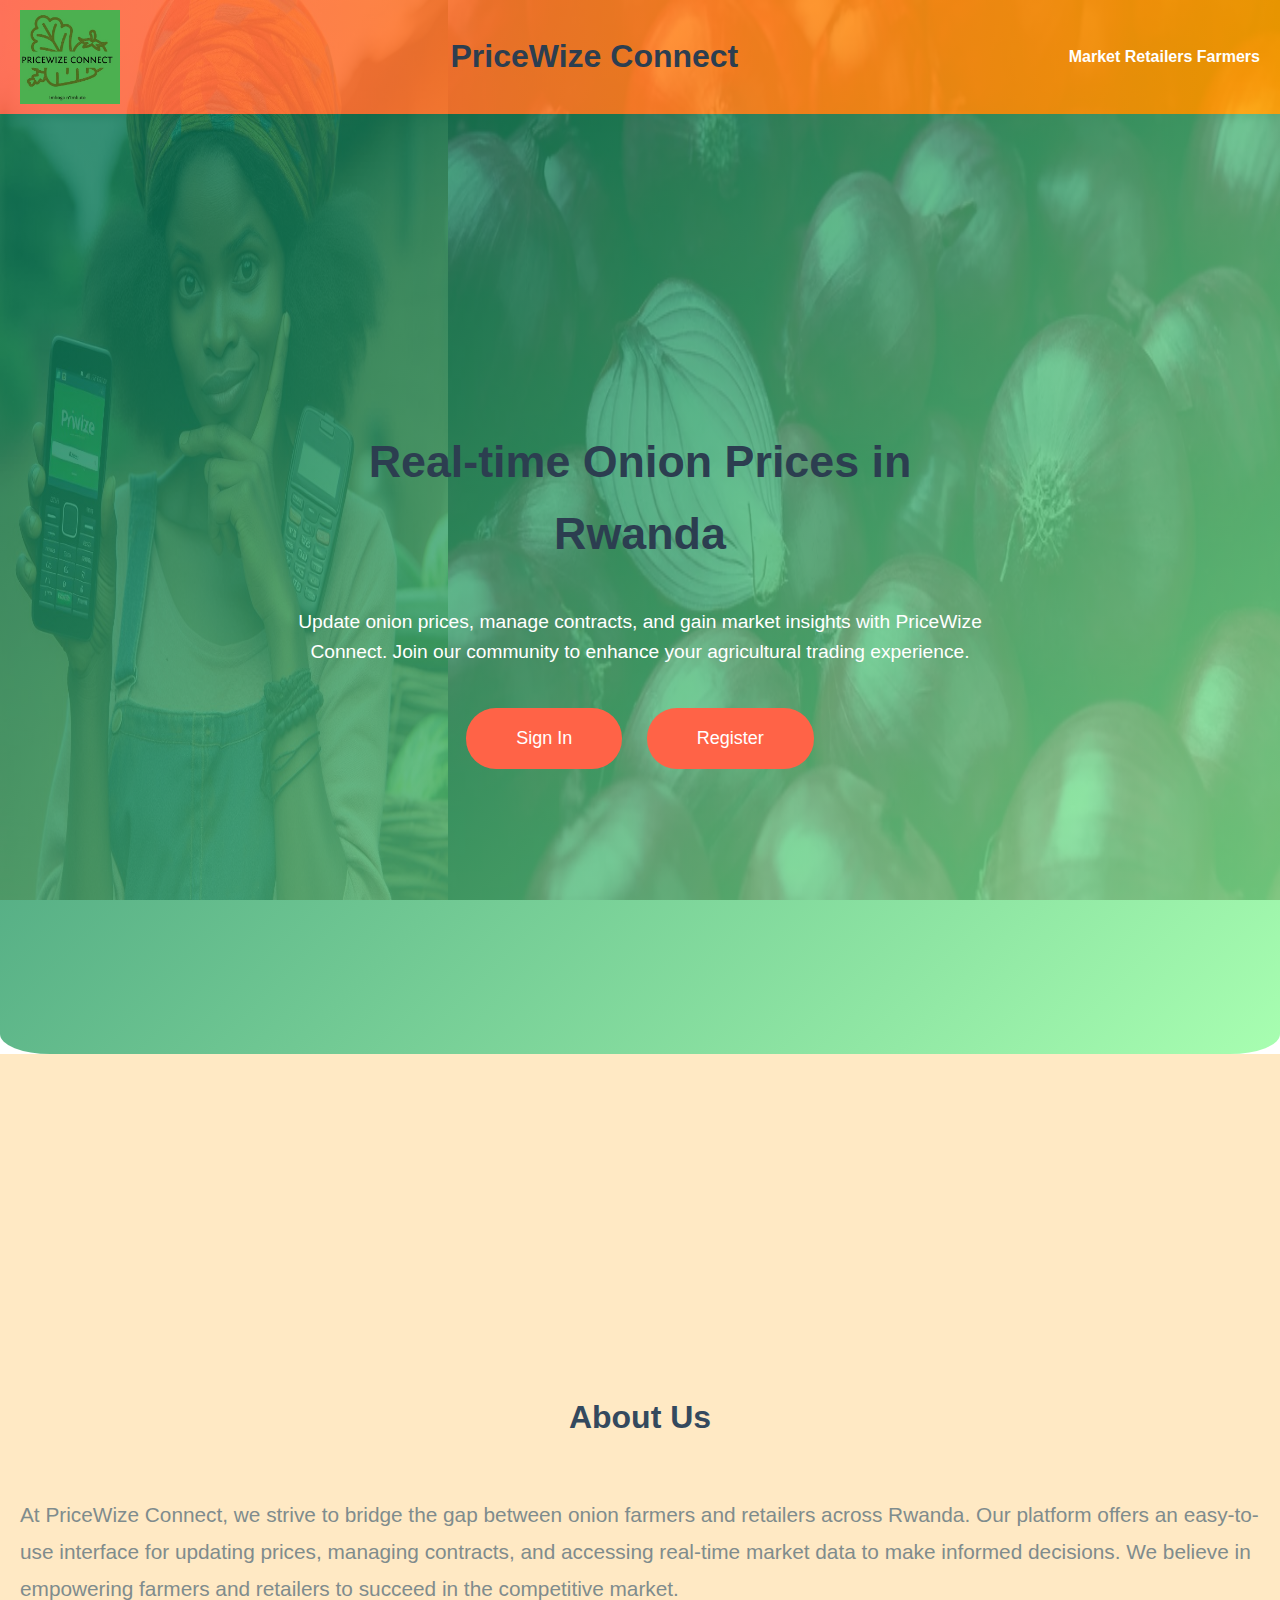
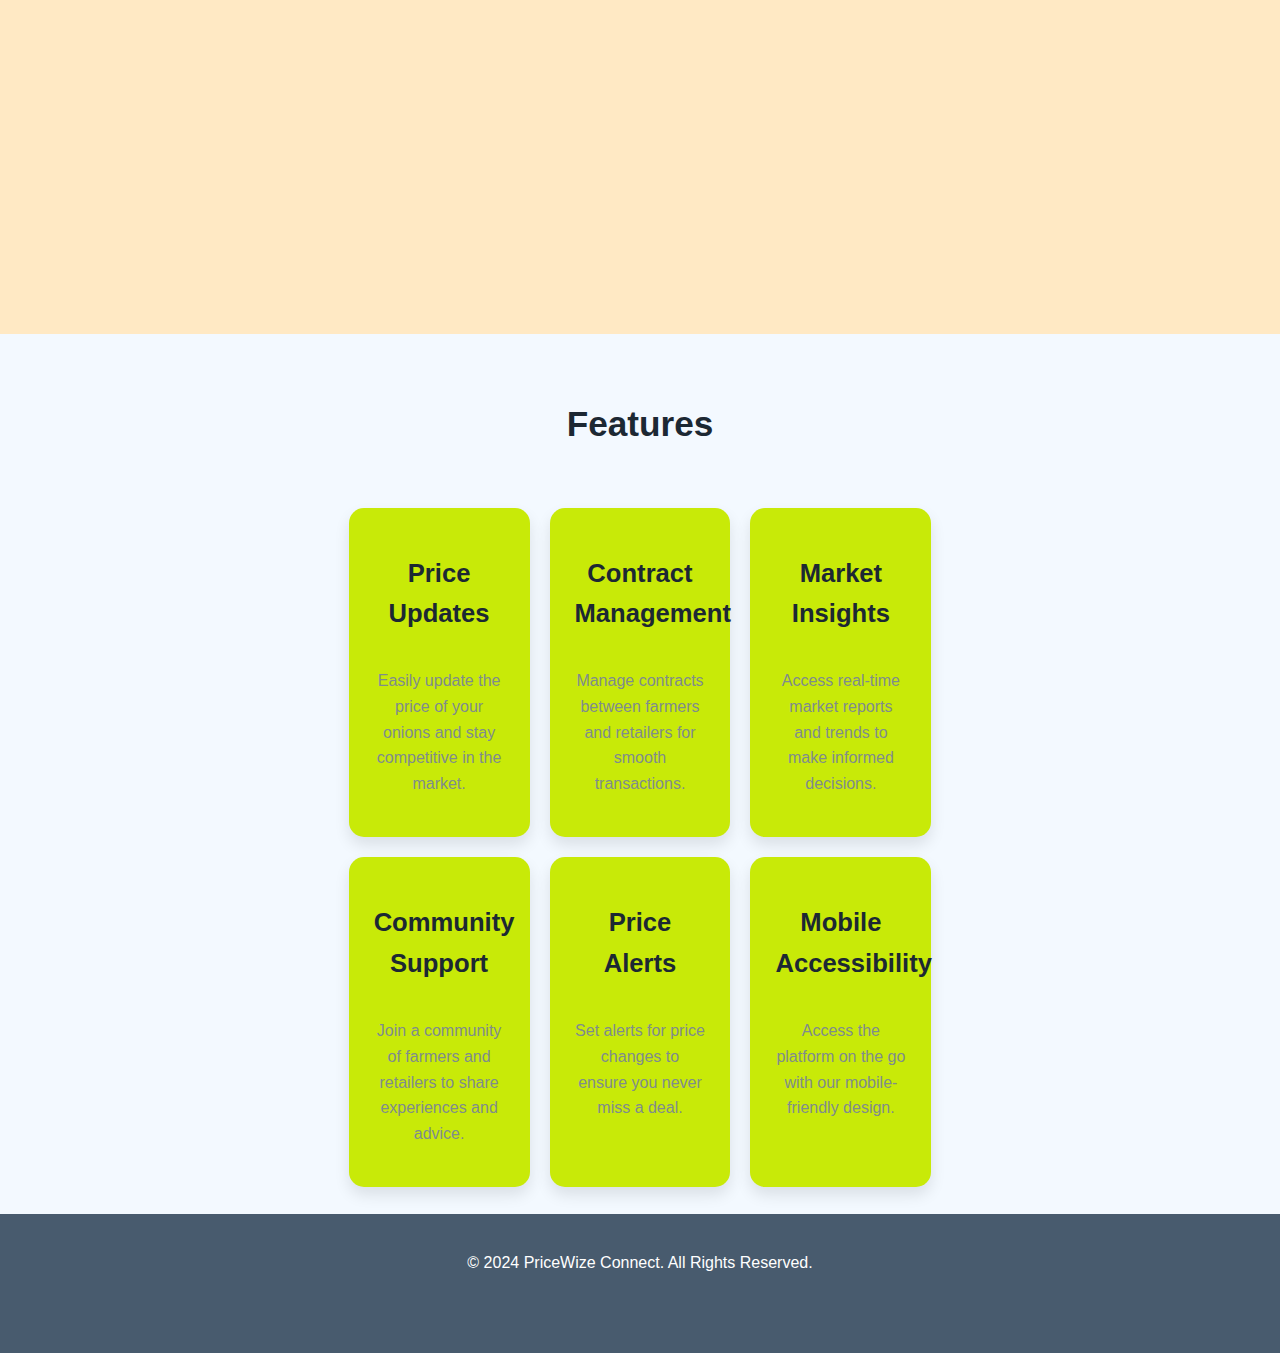
<file: index.html>
<!DOCTYPE html>
<html lang="en">
  <head>
    <meta charset="UTF-8" />
    <meta name="viewport" content="width=device-width, initial-scale=1.0" />
    <title>Onion Market Platform - PriceWize Connect</title>
    <link rel="stylesheet" href="css/index.css" />
  </head>
  <body>
    <!-- Header Section -->
    <header>
      <div class="header-content">
        <img src="logo.jpg" alt="PriceWize Connect Logo" class="logo" />
        <h1>PriceWize Connect</h1>
        <nav>
          <a href="market-intelligence.html">Market</a>
          <a href="retailer-dashboard.html">Retailers</a>
          <a href="farmer-dashboard.html">Farmers</a>
        </nav>
      </div>
      <link
        rel="stylesheet"
        href="https://cdnjs.cloudflare.com/ajax/libs/font-awesome/5.15.4/css/all.min.css"
        integrity="sha384-DyZQ7pC4N4O8XHo2C96vT8nv6a1+W9qgtNnZP1mT2Hy2x2+dm1cxwrFxH3v6Tz4f"
        crossorigin="anonymous"
      />
    </header>

    <!-- Hero Section -->
    <section class="hero">
      <div class="hero-content">
        <h2>Real-time Onion Prices in Rwanda</h2>
        <p>
          Update onion prices, manage contracts, and gain market insights with
          PriceWize Connect. Join our community to enhance your agricultural
          trading experience.
        </p>

        <!-- Sign In and Register Buttons -->
        <div class="auth-buttons">
          <button id="signinButton">Sign In</button>
          <button id="registerButton">Register</button>
        </div>
      </div>
    </section>

    <!-- About Section -->
    <section class="about">
      <h3>About Us</h3>
      <p>
        At PriceWize Connect, we strive to bridge the gap between onion farmers
        and retailers across Rwanda. Our platform offers an easy-to-use
        interface for updating prices, managing contracts, and accessing
        real-time market data to make informed decisions. We believe in
        empowering farmers and retailers to succeed in the competitive market.
      </p>
    </section>

    <!-- Features Section -->
    <section class="features">
      <h3>Features</h3>
      <div class="feature-cards">
        <div class="feature-card">
          <i class="fas fa-tags"></i>
          <h4>Price Updates</h4>
          <p>
            Easily update the price of your onions and stay competitive in the
            market.
          </p>
        </div>
        <div class="feature-card">
          <i class="fas fa-file-contract"></i>
          <h4>Contract Management</h4>
          <p>
            Manage contracts between farmers and retailers for smooth
            transactions.
          </p>
        </div>
        <div class="feature-card">
          <i class="fas fa-chart-line"></i>
          <h4>Market Insights</h4>
          <p>
            Access real-time market reports and trends to make informed
            decisions.
          </p>
        </div>
        <div class="feature-card">
          <i class="fas fa-users"></i>
          <h4>Community Support</h4>
          <p>
            Join a community of farmers and retailers to share experiences and
            advice.
          </p>
        </div>
        <div class="feature-card">
          <i class="fas fa-bell"></i>
          <h4>Price Alerts</h4>
          <p>Set alerts for price changes to ensure you never miss a deal.</p>
        </div>
        <div class="feature-card">
          <i class="fas fa-mobile-alt"></i>
          <h4>Mobile Accessibility</h4>
          <p>Access the platform on the go with our mobile-friendly design.</p>
        </div>
      </div>
    </section>

    <!-- Hidden Form Container -->
    <div id="formContainer" class="form-container">
      <h3 id="formTitle">Form</h3>
      <form>
        <label for="email">Email:</label>
        <input
          type="email"
          id="email"
          name="email"
          placeholder="Enter your email"
          required
        />

        <label for="password">Password:</label>
        <input
          type="password"
          id="password"
          name="password"
          placeholder="Enter your password"
          required
        />

        <button type="submit" id="formSubmitButton">Submit</button>
        <button
          type="button"
          id="formCloseButton"
          style="background-color: #f44336; color: white"
        >
          Close
        </button>
      </form>
    </div>

    <!-- Footer Section -->
    <footer>
      <p>© 2024 PriceWize Connect. All Rights Reserved.</p>
      <div class="social-links">
        <a href="#"><i class="fab fa-facebook"></i></a>
        <a href="#"><i class="fab fa-twitter"></i></a>
        <a href="#"><i class="fab fa-instagram"></i></a>
      </div>
    </footer>

    <!-- JavaScript File -->
    <script src="javascript/index.js"></script>
  </body>
</html>
</file>
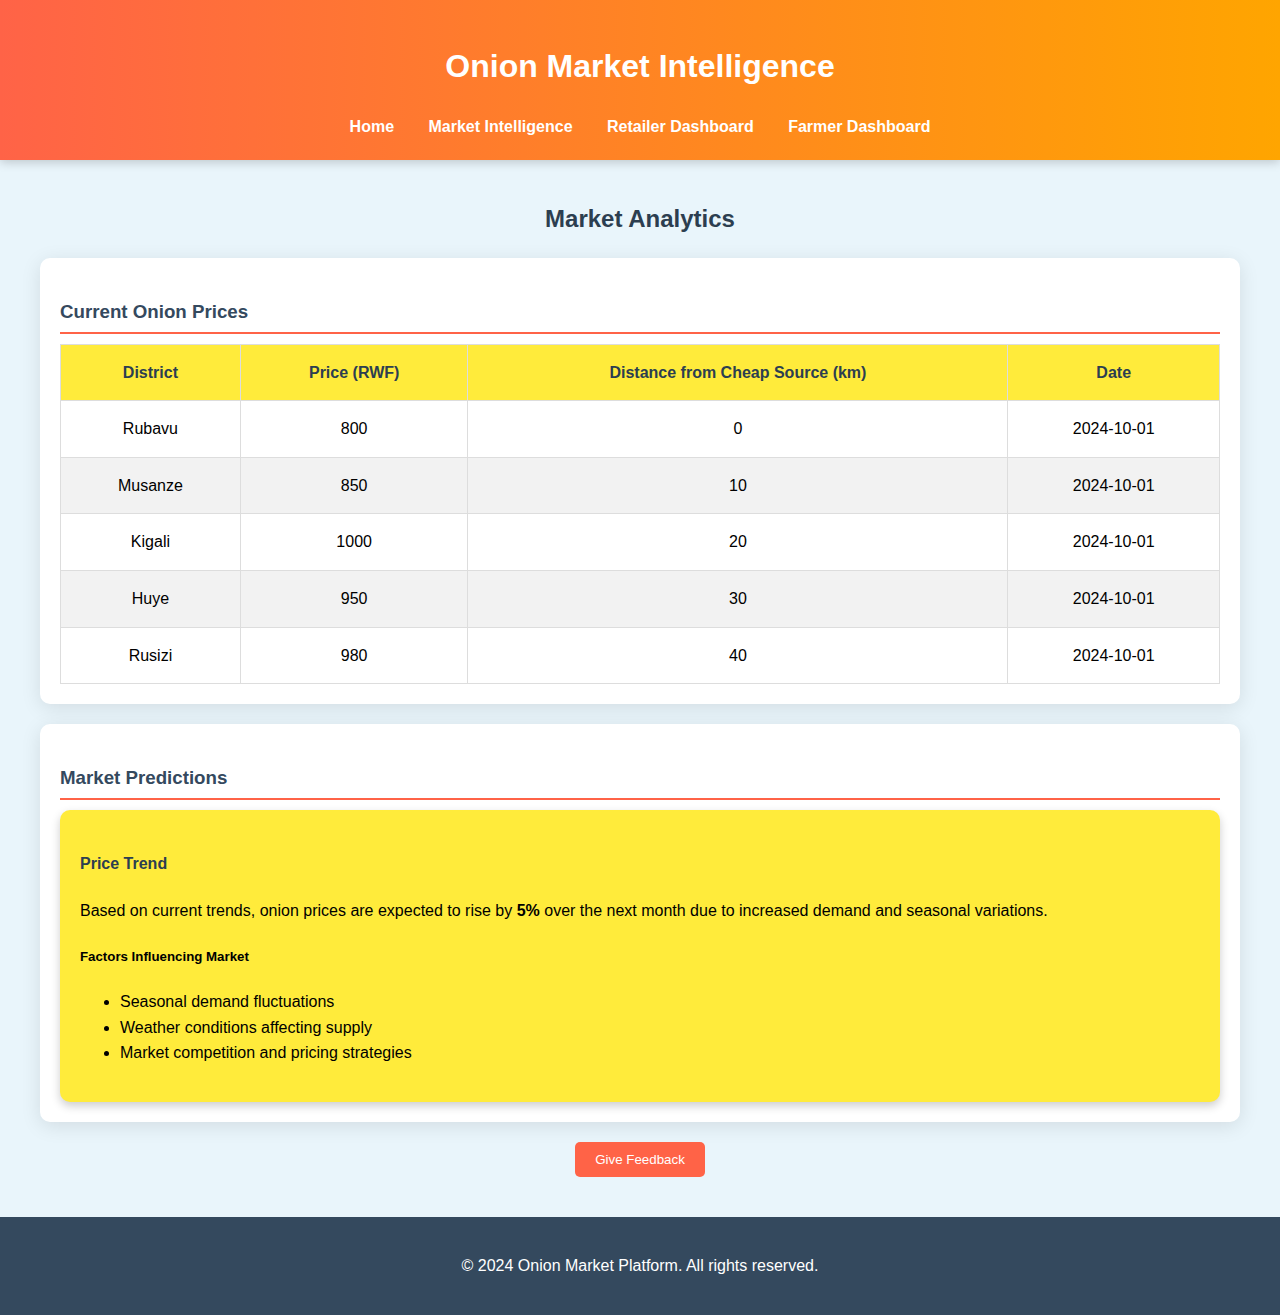
<file: market-intelligence.html>
<!DOCTYPE html>
<html lang="en">
  <head>
    <meta charset="UTF-8" />
    <meta name="viewport" content="width=device-width, initial-scale=1.0" />
    <title>Market Intelligence - Onion Market Platform</title>
    <link rel="stylesheet" href="css/market-intelligence.css" />
  </head>
  <body>
    <header>
      <h1>Onion Market Intelligence</h1>
      <nav>
        <a href="index.html">Home</a>
        <a href="market-intelligence.html">Market Intelligence</a>
        <a href="retailer-dashboard.html">Retailer Dashboard</a>
        <a href="farmer-dashboard.html">Farmer Dashboard</a>
      </nav>
    </header>
    <main>
      <h2>Market Analytics</h2>
      <section>
        <h3>Current Onion Prices</h3>
        <table>
          <thead>
            <tr>
              <th>District</th>
              <th>Price (RWF)</th>
              <th>Distance from Cheap Source (km)</th>
              <th>Date</th>
            </tr>
          </thead>
          <tbody>
            <tr>
              <td>Rubavu</td>
              <td>800</td>
              <td>0</td>
              <td>2024-10-01</td>
            </tr>
            <tr>
              <td>Musanze</td>
              <td>850</td>
              <td>10</td>
              <td>2024-10-01</td>
            </tr>
            <tr>
              <td>Kigali</td>
              <td>1000</td>
              <td>20</td>
              <td>2024-10-01</td>
            </tr>
            <tr>
              <td>Huye</td>
              <td>950</td>
              <td>30</td>
              <td>2024-10-01</td>
            </tr>
            <tr>
              <td>Rusizi</td>
              <td>980</td>
              <td>40</td>
              <td>2024-10-01</td>
            </tr>
          </tbody>
        </table>
      </section>
      <section class="prediction-section">
        <h3>Market Predictions</h3>
        <div class="prediction-card">
          <h4>Price Trend</h4>
          <p>
            Based on current trends, onion prices are expected to rise by
            <strong>5%</strong> over the next month due to increased demand and
            seasonal variations.
          </p>
          <h5>Factors Influencing Market</h5>
          <ul>
            <li>Seasonal demand fluctuations</li>
            <li>Weather conditions affecting supply</li>
            <li>Market competition and pricing strategies</li>
          </ul>
        </div>
      </section>
      <button id="feedback-button">Give Feedback</button>
      <section id="feedback-section" class="hidden">
        <h3>Feedback Form</h3>
        <form id="feedback-form">
          <label for="name">Name:</label>
          <input type="text" id="name" name="name" required />

          <label for="email">Email:</label>
          <input type="email" id="email" name="email" required />

          <label for="message">Message:</label>
          <textarea id="message" name="message" rows="4" required></textarea>

          <button type="submit">Submit Feedback</button>
        </form>
      </section>
    </main>
    <footer>
      <p>&copy; 2024 Onion Market Platform. All rights reserved.</p>
    </footer>
    <script src="javascript/"></script>
  </body>
</html>
</file>
<file: css/index.css>
/* General Styles */
/* General Styles */
body {
  font-family: "Poppins", sans-serif;
  line-height: 1.6;
  margin: 0;
  padding: 0;
  background: url("Umucuruzi.jpeg") no-repeat left center fixed,
    /* Left background image */ url("red-onions11.jpg") no-repeat right center
      fixed; /* Right background image */
  background-size: 35% 100%, 65% 100%; /* Ensuring both images take 50% of the screen width */
  color: #333;
  /* Prevent scrolling */
}

/* Other styles remain unchanged */

h1,
h2,
h3,
h4 {
  color: #2c3e50;
}

a {
  text-decoration: none;
  color: #ff6347;
}

a:hover {
  color: #ff4500;
}

/* Header Styles */
header {
  background: linear-gradient(
    90deg,
    rgba(255, 99, 71, 0.9),
    rgba(255, 165, 0, 0.9)
  ); /* Slightly transparent gradient */
  padding: 10px 20px; /* Reduced padding */
  color: white;
  box-shadow: 0 4px 8px rgba(0, 0, 0, 0.2);
}

.header-content {
  display: flex;
  align-items: center;
  justify-content: space-between;
}

.logo {
  width: 100px;
}

nav ul {
  list-style: none;
  display: flex;
  gap: 20px;
}

nav a {
  color: white;
  font-weight: bold;
}

nav a:hover {
  color: #ffeb3b; /* Yellow on hover */
}

/* Hero Section */
.hero {
  display: flex;
  flex-direction: column;
  justify-content: center; /* Center content vertically */
  align-items: center; /* Center content horizontally */
  height: 100vh; /* Full viewport height */
  text-align: center;
  padding: 20px; /* Adjusted padding */
  background: linear-gradient(
    135deg,
    rgba(6, 118, 83, 0.8) 10%,
    /* Slightly transparent gradient */ rgba(146, 254, 157, 0.8)
  ); /* Gradient background */
  color: #1c2833;
  border-bottom-left-radius: 50px 20px;
  border-bottom-right-radius: 50px 20px;
}

.hero-content {
  max-width: 700px;
  margin: auto;
  color: #fff;
}

.hero-content h2 {
  font-size: 2.8em;
}

.hero-content p {
  font-size: 1.2em;
}

.auth-buttons {
  margin-top: 30px;
}

.auth-buttons button {
  padding: 20px 50px; /* Increased button size */
  margin: 10px;
  border: none;
  border-radius: 30px;
  cursor: pointer;
  background-color: #ff6347;
  color: white;
  font-size: 18px; /* Increased font size */
  transition: all 0.3s;
}

.auth-buttons button:hover {
  background-color: #ff4500;
  transform: scale(1.05);
}

/* About Section */
.about {
  padding: 20px; /* Adjusted padding */
  background-color: rgba(
    255,
    228,
    181,
    0.8
  ); /* Light orange background with transparency */
  height: calc(100vh - 60px); /* Calculate height considering header */
  display: flex;
  flex-direction: column;
  justify-content: center;
  align-items: center;
  margin: 0; /* Remove margin */
}

.about h3 {
  color: #34495e;
  font-size: 2em;
}

.about p {
  font-size: 1.3em;
  color: #7f8c8d;
  line-height: 1.8;
}

/* Features Section */
.features {
  padding: 20px; /* Adjusted padding */
  background-color: rgba(
    240,
    248,
    255,
    0.8
  ); /* Light blue background with transparency */
  height: calc(100vh - 60px); /* Calculate height considering header */
  display: flex;
  flex-direction: column;
  justify-content: center;
  align-items: center;
}

.features h3 {
  text-align: center;
  color: #1c2833;
  font-size: 2.2em;
}

.feature-cards {
  display: grid;
  grid-template-columns: repeat(
    auto-fill,
    minmax(150px, 1fr)
  ); /* Adjusted min size */
  gap: 20px;
  margin-top: 20px;
}

.feature-card {
  background: #c8ea08;
  border-radius: 15px;
  padding: 25px;
  box-shadow: 0 8px 15px rgba(0, 0, 0, 0.1);
  text-align: center;
  transition: transform 0.3s ease-in-out, background-color 0.3s;
}

.feature-card:hover {
  transform: translateY(-5px);
  background-color: #3f17d1;
}

.feature-card i {
  font-size: 50px;
  color: #ff6347;
}

.feature-card h4 {
  margin-top: 20px;
  font-size: 1.6em;
  color: #1c2833;
}

.feature-card p {
  margin-top: 15px;
  color: #7f8c8d;
}

/* Form Container */
.form-container {
  display: none;
  position: fixed;
  top: 0;
  left: 0;
  right: 0;
  bottom: 0;
  background: rgba(0, 0, 0, 0.8);
  justify-content: center;
  align-items: center;
  z-index: 100;
}

.form-container form {
  background: #ffffff;
  padding: 40px;
  border-radius: 15px;
  box-shadow: 0 8px 20px rgba(0, 0, 0, 0.3);
  width: 100%;
  max-width: 450px;
}

.form-container label {
  display: block;
  margin: 10px 0 5px;
}

.form-container input {
  width: 100%;
  padding: 12px;
  margin-bottom: 20px;
  border: 2px solid #ff6347;
  border-radius: 8px;
}

#formSubmitButton {
  background-color: #27ae60;
  color: white;
  border: none;
  padding: 15px 30px;
  border-radius: 8px;
  cursor: pointer;
  transition: background-color 0.3s;
}

#formSubmitButton:hover {
  background-color: #2ecc71;
}

#formCloseButton {
  background-color: #e74c3c;
  color: white;
  padding: 15px 30px;
  border: none;
  border-radius: 8px;
  cursor: pointer;
  margin-left: 10px;
}

#formCloseButton:hover {
  background-color: #c0392b;
}

/* Footer Section */
footer {
  text-align: center;
  padding: 20px; /* Increased padding */
  background-color: rgba(
    52,
    73,
    94,
    0.9
  ); /* Slightly transparent dark background */
  color: white;
  /* Position footer absolutely */
  bottom: 0;
  left: 0;
  right: 0;
}

.social-links a {
  margin: 0 15px;
  color: white;
  font-size: 26px;
  transition: color 0.3s;
}

.social-links a:hover {
  color: #ffa500; /* Golden on hover */
}
</file>
<file: css/market-intelligence.css>
/* General Styles */
body {
  font-family: "Poppins", sans-serif;
  line-height: 1.6;
  margin: 0;
  padding: 0;
  background-color: #e9f5fb; /* Light blue background */
}

header {
  background: linear-gradient(
    90deg,
    rgba(255, 99, 71, 1),
    rgba(255, 165, 0, 1)
  );
  padding: 20px;
  color: white;
  text-align: center;
  box-shadow: 0 2px 10px rgba(0, 0, 0, 0.2);
}

nav {
  margin-top: 10px;
}

nav a {
  color: white;
  margin: 0 15px;
  text-decoration: none;
  font-weight: bold;
  transition: color 0.3s;
}

nav a:hover {
  color: #ffeb3b; /* Yellow hover effect */
}

main {
  padding: 20px;
  max-width: 1200px;
  margin: auto;
}

h2 {
  color: #2c3e50;
  margin-bottom: 20px;
  text-align: center;
}

section {
  background: white;
  border-radius: 10px;
  padding: 20px;
  margin-bottom: 20px;
  box-shadow: 0 4px 20px rgba(0, 0, 0, 0.1);
  transition: transform 0.3s;
}

section:hover {
  transform: translateY(-5px); /* Elevate on hover */
}

h3 {
  color: #34495e;
  margin-bottom: 10px;
  border-bottom: 2px solid #ff6347; /* Underline with color */
  padding-bottom: 5px;
}

table {
  width: 100%;
  border-collapse: collapse;
  margin-top: 10px;
}

table,
th,
td {
  border: 1px solid #ddd;
}

th,
td {
  padding: 15px;
  text-align: center;
}

th {
  background-color: #ffeb3b; /* Bright yellow for header */
  color: #2c3e50;
}

tr:nth-child(even) {
  background-color: #f2f2f2; /* Zebra striping for table */
}

tr:hover {
  background-color: #ffe5b4; /* Light orange on row hover */
}

button#feedback-button {
  background-color: #ff6347;
  color: white;
  padding: 10px 20px;
  border: none;
  border-radius: 5px;
  cursor: pointer;
  transition: background-color 0.3s;
  display: block;
  margin: 20px auto; /* Center button */
}

button#feedback-button:hover {
  background-color: #ff4500; /* Darker red on hover */
}

.prediction-section {
  margin-bottom: 20px;
}

.prediction-card {
  background: #ffeb3b; /* Bright yellow background */
  border-radius: 10px;
  padding: 20px;
  box-shadow: 0 4px 10px rgba(0, 0, 0, 0.2);
}

.prediction-card h4 {
  color: #2c3e50;
}

.hidden {
  display: none; /* Hides the feedback section */
}

form {
  display: flex;
  flex-direction: column;
  margin-top: 10px;
  background: #fff8e1; /* Light orange background for form */
  padding: 20px;
  border-radius: 10px;
  box-shadow: 0 4px 10px rgba(0, 0, 0, 0.1);
}

label {
  margin-bottom: 5px;
  font-weight: bold;
  color: #34495e;
}

input[type="text"],
input[type="email"],
textarea {
  padding: 12px;
  border: 2px solid #ff6347; /* Red border */
  border-radius: 5px;
  margin-bottom: 15px;
}

button[type="submit"] {
  background-color: #ff6347;
  color: white;
  padding: 12px;
  border: none;
  border-radius: 5px;
  cursor: pointer;
  transition: background-color 0.3s, transform 0.2s;
}

button[type="submit"]:hover {
  background-color: #ff4500;
  transform: scale(1.05); /* Scale up on hover */
}

footer {
  text-align: center;
  padding: 20px;
  background-color: #34495e; /* Dark background for footer */
  color: white;
  position: relative;
  bottom: 0;
  left: 0;
  right: 0;
}
</file>
